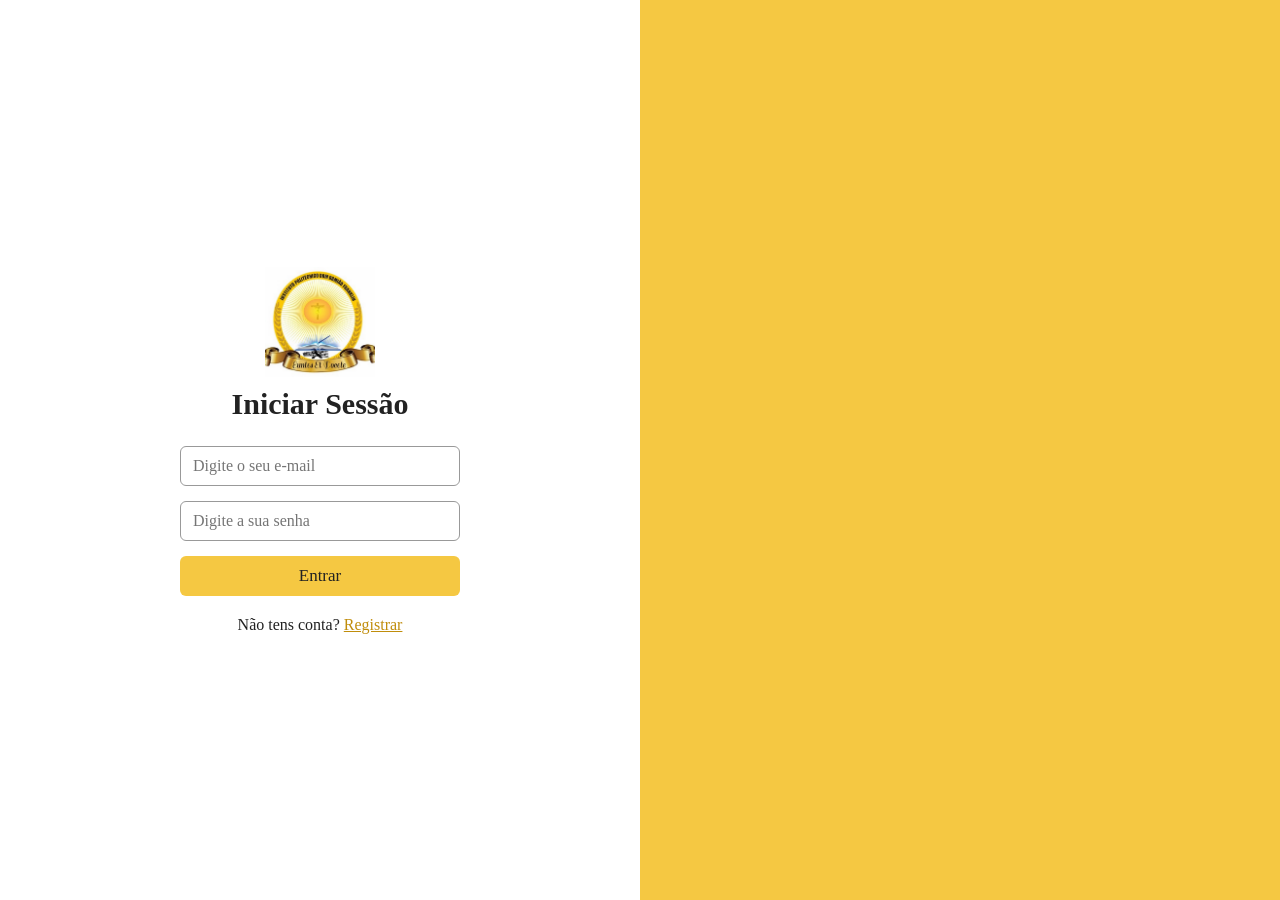
<file: index.html>
<!DOCTYPE html>
<html lang="pt">
<head>
    <meta charset="UTF-8">
    <meta name="viewport" content="width=device-width, initial-scale=1.0">
    <title>Iniciar Sessão</title>
    <link rel="stylesheet" href="css/1style.css">
</head>
<body>
    <div id="div1">
        <img src="img/logo-escola.jpg" alt="Logótipo do IPDDF" class="logo">
        <h2>Iniciar Sessão</h2>
        <form action="news.html">
            <input type="email" placeholder="Digite o seu e-mail" required>
            <input type="password" placeholder="Digite a sua senha" required>
            <button type="submit">Entrar</button>
        </form>
        <p>Não tens conta? <a href="registro.html">Registrar</a></p>
    </div>
    <div id="div2"></div>
</body>
</html>
</file>
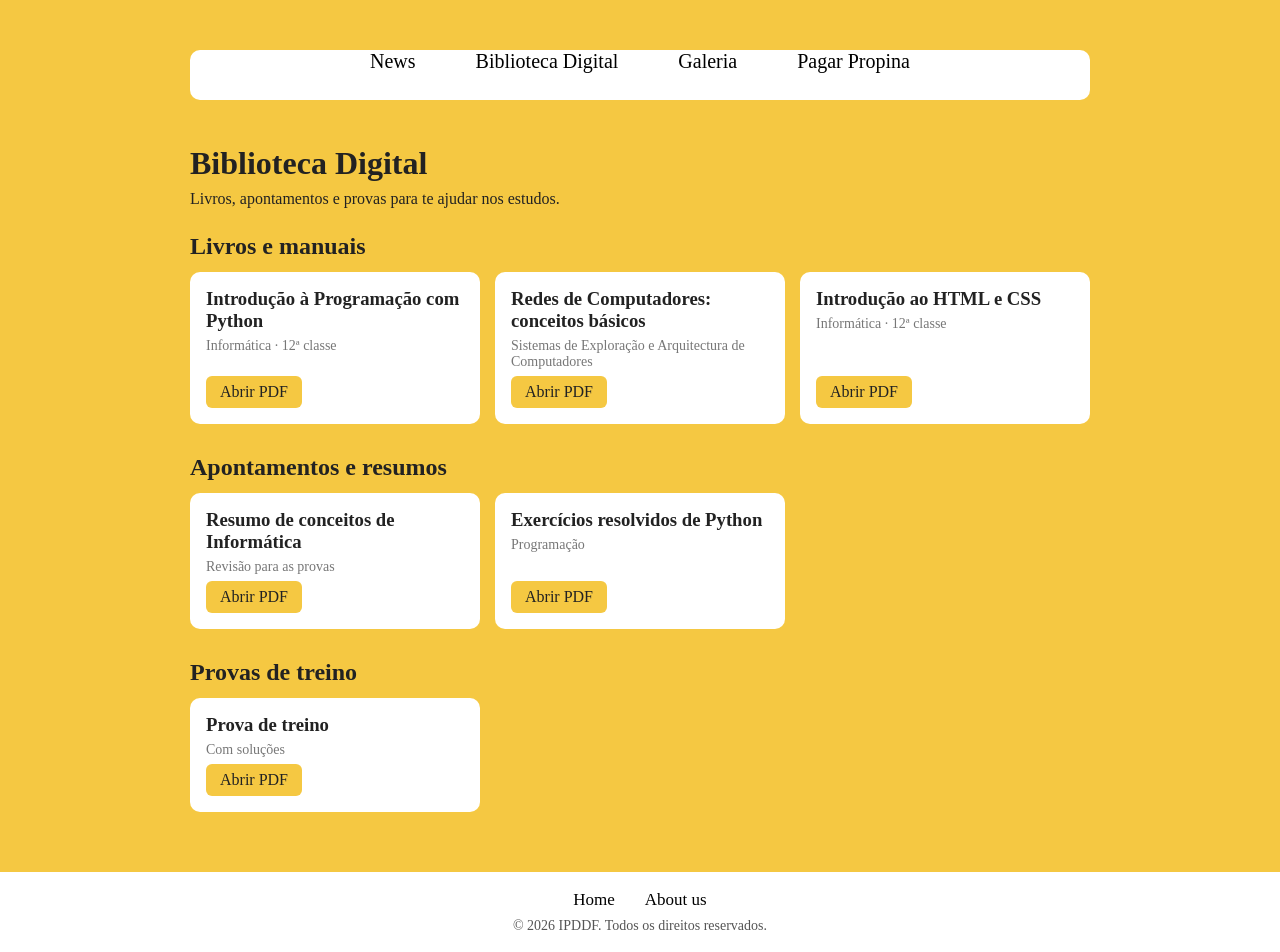
<file: biblioteca.html>
<!DOCTYPE html>
<html lang="pt">
<head>
    <meta charset="UTF-8">
    <meta name="viewport" content="width=device-width, initial-scale=1.0">
    <title>Biblioteca Digital</title>
    <link rel="stylesheet" href="css/biblioteca.css">
</head>
<body>
    <div id="nave">
        <nav>
            <ul>
                <li><a href="news.html">News</a></li>
                <li><a href="biblioteca.html">Biblioteca Digital</a></li>
                <li><a href="galeria.html">Galeria</a></li>
                <li><a href="pagar.html">Pagar Propina</a></li>
            </ul>
        </nav>
    </div>

    <main>
        <h1>Biblioteca Digital</h1>
        <p class="intro">Livros, apontamentos e provas para te ajudar nos estudos.</p>

        <section>
            <h2>Livros e manuais</h2>
            <div class="cartoes">
                <div class="cartao">
                    <h3>Introdução à Programação com Python</h3>
                    <span>Informática · 12ª classe</span>
                    <a href="pdf/manual-programacao.pdf" target="_blank">Abrir PDF</a>
                </div>
                <div class="cartao">
                    <h3>Redes de Computadores: conceitos básicos</h3>
                    <span>Sistemas de Exploração e Arquitectura de Computadores</span>
                    <a href="pdf/redes-computadores.pdf" target="_blank">Abrir PDF</a>
                </div>
                <div class="cartao">
                    <h3>Introdução ao HTML e CSS</h3>
                    <span>Informática · 12ª classe</span>
                    <a href="pdf/html-css.pdf" target="_blank">Abrir PDF</a>
                </div>
            </div>
        </section>

        <section>
            <h2>Apontamentos e resumos</h2>
            <div class="cartoes">
                <div class="cartao">
                    <h3>Resumo de conceitos de Informática</h3>
                    <span>Revisão para as provas</span>
                    <a href="pdf/resumo-informatica.pdf" target="_blank">Abrir PDF</a>
                </div>
                <div class="cartao">
                    <h3>Exercícios resolvidos de Python</h3>
                    <span>Programação</span>
                    <a href="pdf/exercicios-resolvidos.pdf" target="_blank">Abrir PDF</a>
                </div>
            </div>
        </section>

        <section>
            <h2>Provas de treino</h2>
            <div class="cartoes">
                <div class="cartao">
                    <h3>Prova de treino</h3>
                    <span>Com soluções</span>
                    <a href="pdf/prova-treino.pdf" target="_blank">Abrir PDF</a>
                </div>
            </div>
        </section>
    </main>
    <footer>
        <div>
            <a href="news.html">Home</a>
            <a href="sobre.html">About us</a>
        </div>
        <p>&copy; 2026 IPDDF. Todos os direitos reservados.</p>
    </footer>
</body>
</html>
</file>
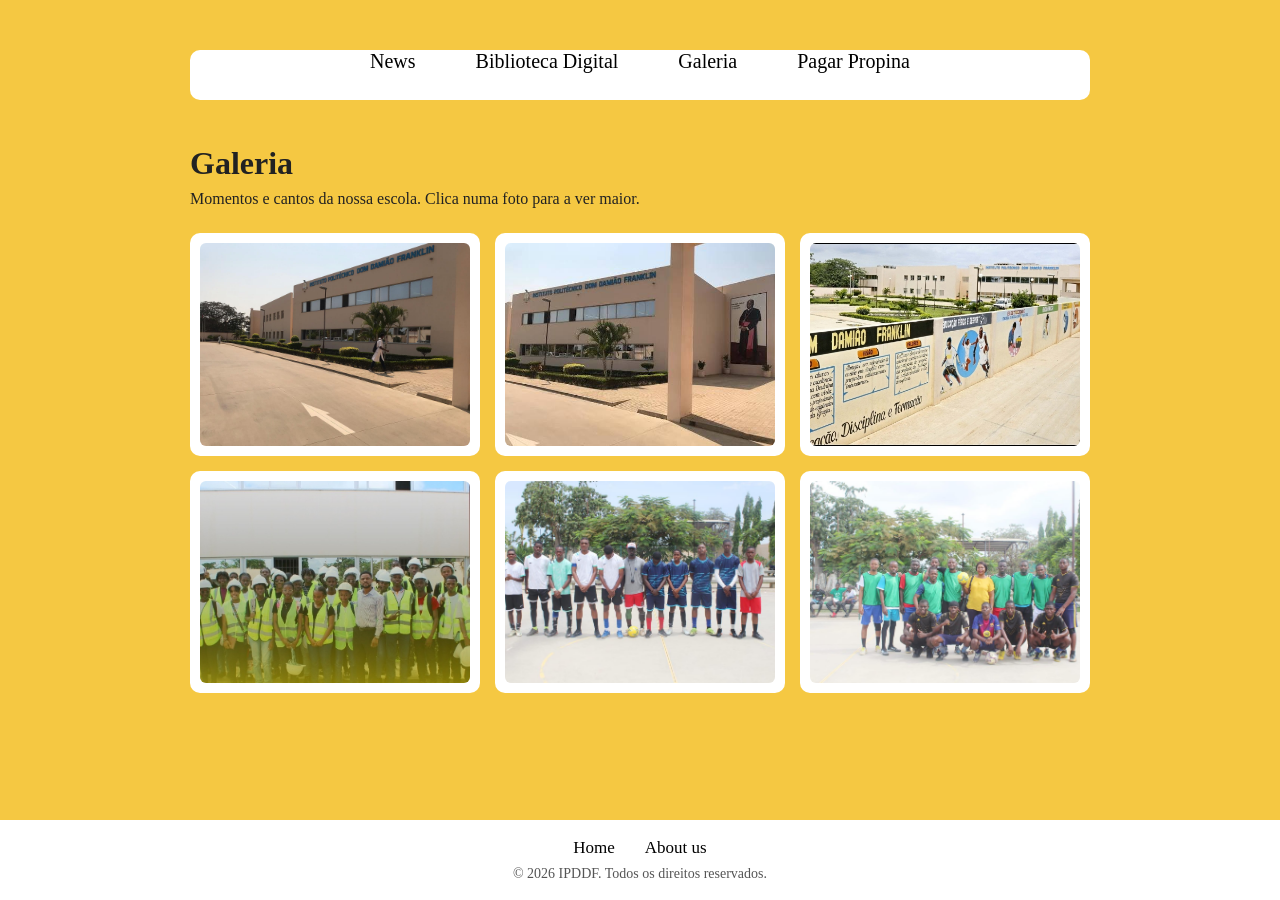
<file: galeria.html>
<!DOCTYPE html>
<html lang="pt">
<head>
    <meta charset="UTF-8">
    <meta name="viewport" content="width=device-width, initial-scale=1.0">
    <title>Galeria</title>
    <link rel="stylesheet" href="css/biblioteca.css">
    <link rel="stylesheet" href="css/galeria.css">
</head>
<body>
    <div id="nave">
        <nav>
            <ul>
                <li><a href="news.html">News</a></li>
                <li><a href="biblioteca.html">Biblioteca Digital</a></li>
                <li><a href="galeria.html">Galeria</a></li>
                <li><a href="pagar.html">Pagar Propina</a></li>
            </ul>
        </nav>
    </div>

    <main>
        <h1>Galeria</h1>
        <p class="intro">Momentos e cantos da nossa escola. Clica numa foto para a ver maior.</p>

        <div class="grelha">
            <figure>
                <a href="img/escola-edificio.jpeg" target="_blank"><img src="img/escola-edificio.jpeg" alt="Edifício do Instituto Politécnico Dom Damião Franklin"></a>
            </figure>
            <figure>
                <a href="img/escola-fachada.jpg" target="_blank"><img src="img/escola-fachada.jpg" alt="Fachada da escola com o retrato de Dom Damião Franklin"></a>
            </figure>
            <figure>
                <a href="img/escola-mural.jpeg" target="_blank"><img src="img/escola-mural.jpeg" alt="Mural no muro da escola"></a>
            </figure>
            <figure>
                <a href="img/alunos-visita.jpeg" target="_blank"><img src="img/alunos-visita.jpeg" alt="Alunos com capacetes e coletes de segurança"></a>
            </figure>
            <figure>
                <a href="img/jogadores1.jpeg" target="_blank"><img src="img/jogadores1.jpeg" alt="Jogadores alinhados antes do jogo"></a>
            </figure>
            <figure>
                <a href="img/jogadores2.jpeg" target="_blank"><img src="img/jogadores2.jpeg" alt="Jogadores e professora em foto de grupo"></a>
            </figure>
        </div>
    </main>

    <footer>
        <div>
            <a href="news.html">Home</a>
            <a href="sobre.html">About us</a>
        </div>
        <p>&copy; 2026 IPDDF. Todos os direitos reservados.</p>
    </footer>
</body>
</html>
</file>
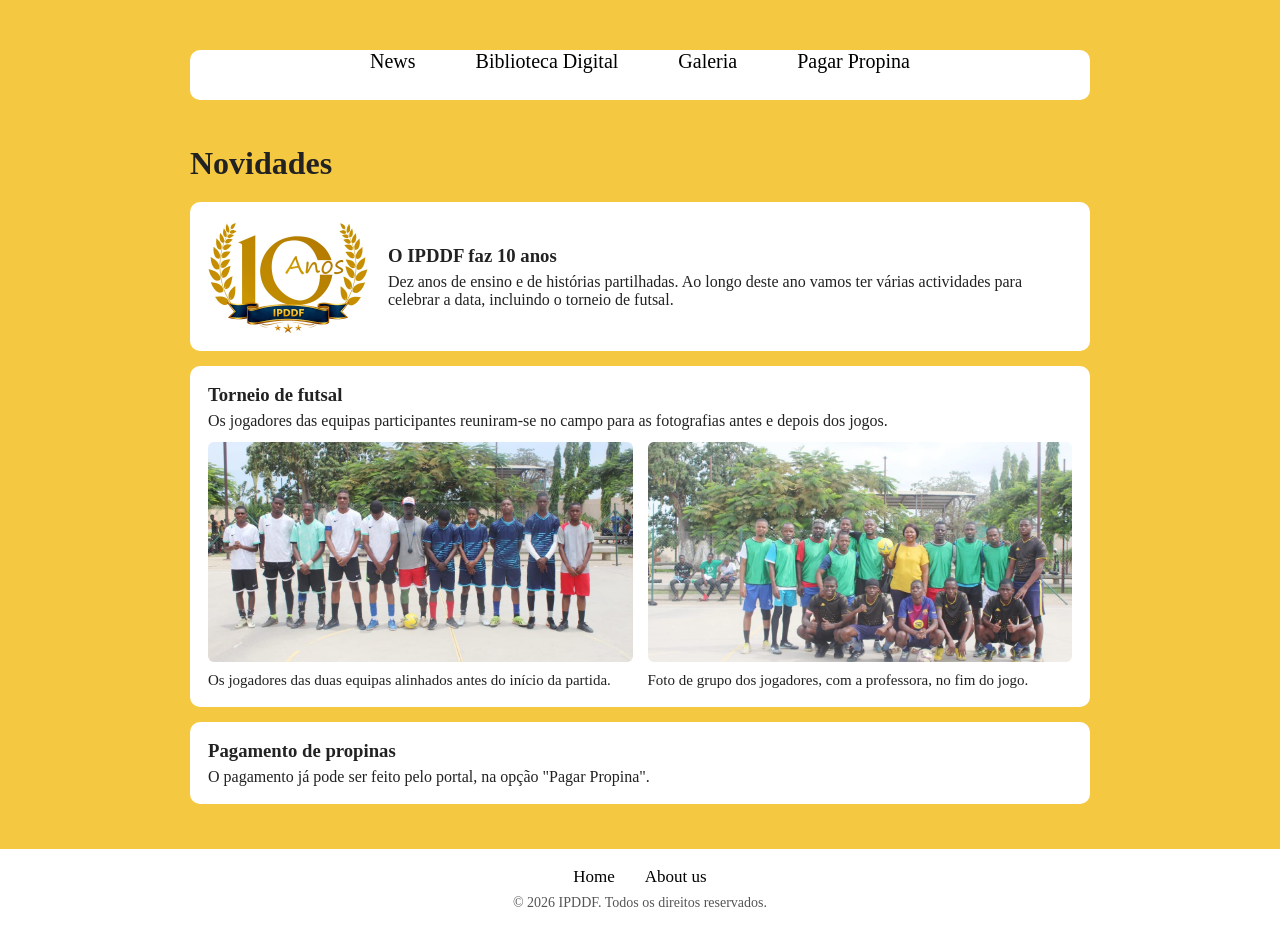
<file: news.html>
<!DOCTYPE html>
<html lang="pt">
<head>
    <meta charset="UTF-8">
    <meta name="viewport" content="width=device-width, initial-scale=1.0">
    <title>News</title>
    <link rel="stylesheet" href="css/news.css">
</head>
<body>
    <div id="nave">
        <nav>
            <ul>
                <li><a href="news.html">News</a></li>
                <li><a href="biblioteca.html">Biblioteca Digital</a></li>
                <li><a href="galeria.html">Galeria</a></li>
                <li><a href="pagar.html">Pagar Propina</a></li>
            </ul>
        </nav>
    </div>

    <main>
        <h1>Novidades</h1>

        <article id="aniversario">
            <img src="img/10-anos.jpeg" alt="Logótipo dos 10 anos do IPDDF">
            <div>
                <h3>O IPDDF faz 10 anos</h3>
                <p>Dez anos de ensino e de histórias partilhadas. Ao longo deste ano vamos ter várias actividades para celebrar a data, incluindo o torneio de futsal.</p>
            </div>
        </article>

        <article>
            <h3>Torneio de futsal</h3>
            <p>Os jogadores das equipas participantes reuniram-se no campo para as fotografias antes e depois dos jogos.</p>
            <div class="fotos">
                <figure>
                    <img src="img/jogadores1.jpeg" alt="Jogadores alinhados antes do jogo">
                    <figcaption>Os jogadores das duas equipas alinhados antes do início da partida.</figcaption>
                </figure>
                <figure>
                    <img src="img/jogadores2.jpeg" alt="Jogadores e professora em foto de grupo">
                    <figcaption>Foto de grupo dos jogadores, com a professora, no fim do jogo.</figcaption>
                </figure>
            </div>
        </article>

        <article>
            <h3>Pagamento de propinas</h3>
            <p>O pagamento já pode ser feito pelo portal, na opção "Pagar Propina".</p>
        </article>
    </main>
    <footer>
        <div>
            <a href="news.html">Home</a>
            <a href="sobre.html">About us</a>
        </div>
        <p>&copy; 2026 IPDDF. Todos os direitos reservados.</p>
    </footer>
</body>
</html>
</file>
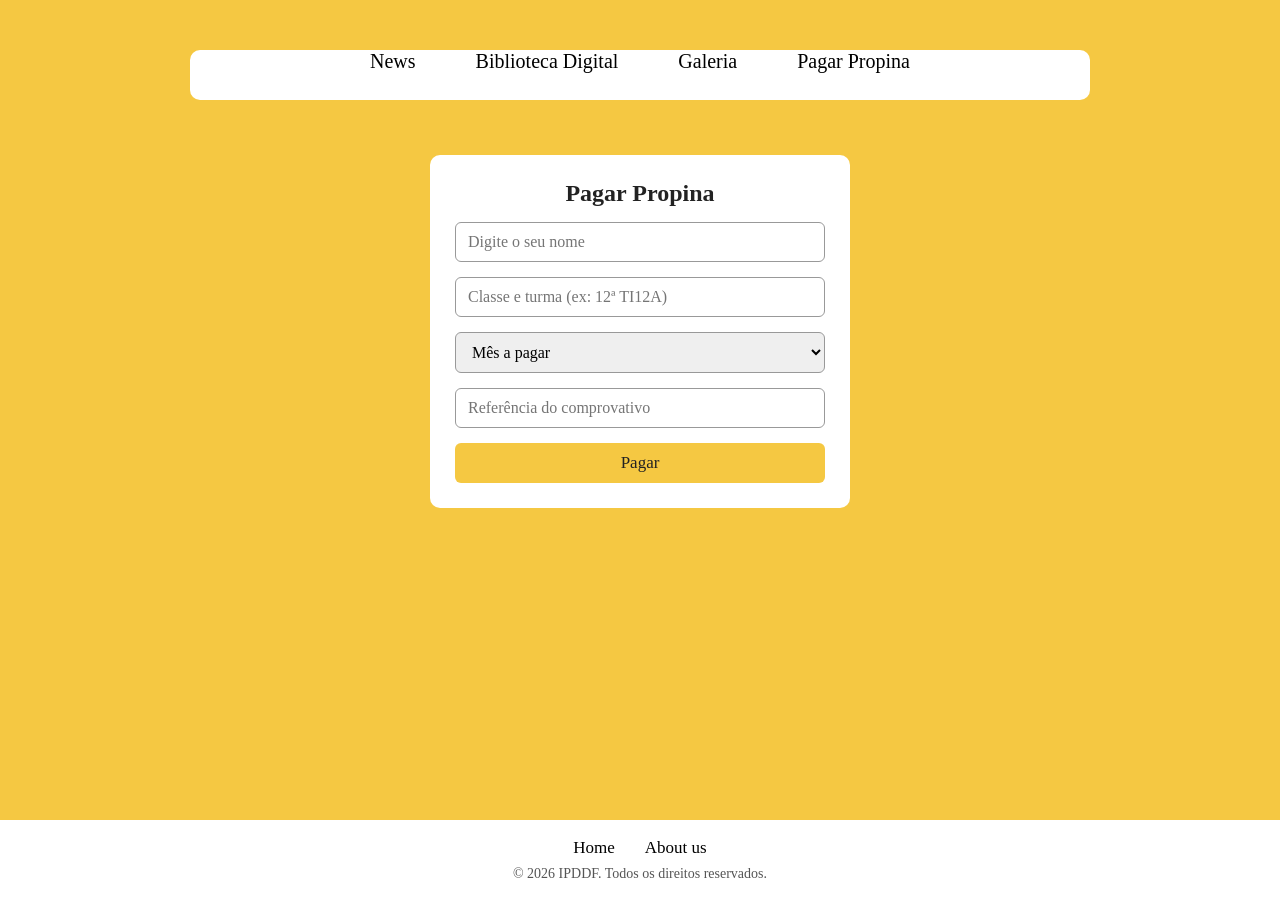
<file: pagar.html>
<!DOCTYPE html>
<html lang="pt">
<head>
    <meta charset="UTF-8">
    <meta name="viewport" content="width=device-width, initial-scale=1.0">
    <title>Pagar Propina</title>
    <link rel="stylesheet" href="css/pagar.css">
</head>
<body>
    <div id="nave">
        <nav>
            <ul>
                <li><a href="news.html">News</a></li>
                <li><a href="biblioteca.html">Biblioteca Digital</a></li>
                <li><a href="galeria.html">Galeria</a></li>
                <li><a href="pagar.html">Pagar Propina</a></li>
            </ul>
        </nav>
    </div>

    <form id="pagar">
        <h2>Pagar Propina</h2>
        <input type="text" placeholder="Digite o seu nome" required>
        <input type="text" placeholder="Classe e turma (ex: 12ª TI12A)" required>
        <select required>
            <option value="">Mês a pagar</option>
            <option>Janeiro</option>
            <option>Fevereiro</option>
            <option>Março</option>
            <option>Abril</option>
            <option>Maio</option>
            <option>Junho</option>
            <option>Julho</option>
            <option>Agosto</option>
            <option>Setembro</option>
            <option>Outubro</option>
            <option>Novembro</option>
            <option>Dezembro</option>
        </select>
        <input type="text" placeholder="Referência do comprovativo" required>
        <button type="submit">Pagar</button>
    </form>
    <footer>
        <div>
            <a href="news.html">Home</a>
            <a href="sobre.html">About us</a>
        </div>
        <p>&copy; 2026 IPDDF. Todos os direitos reservados.</p>
    </footer>
</body>
</html>
</file>
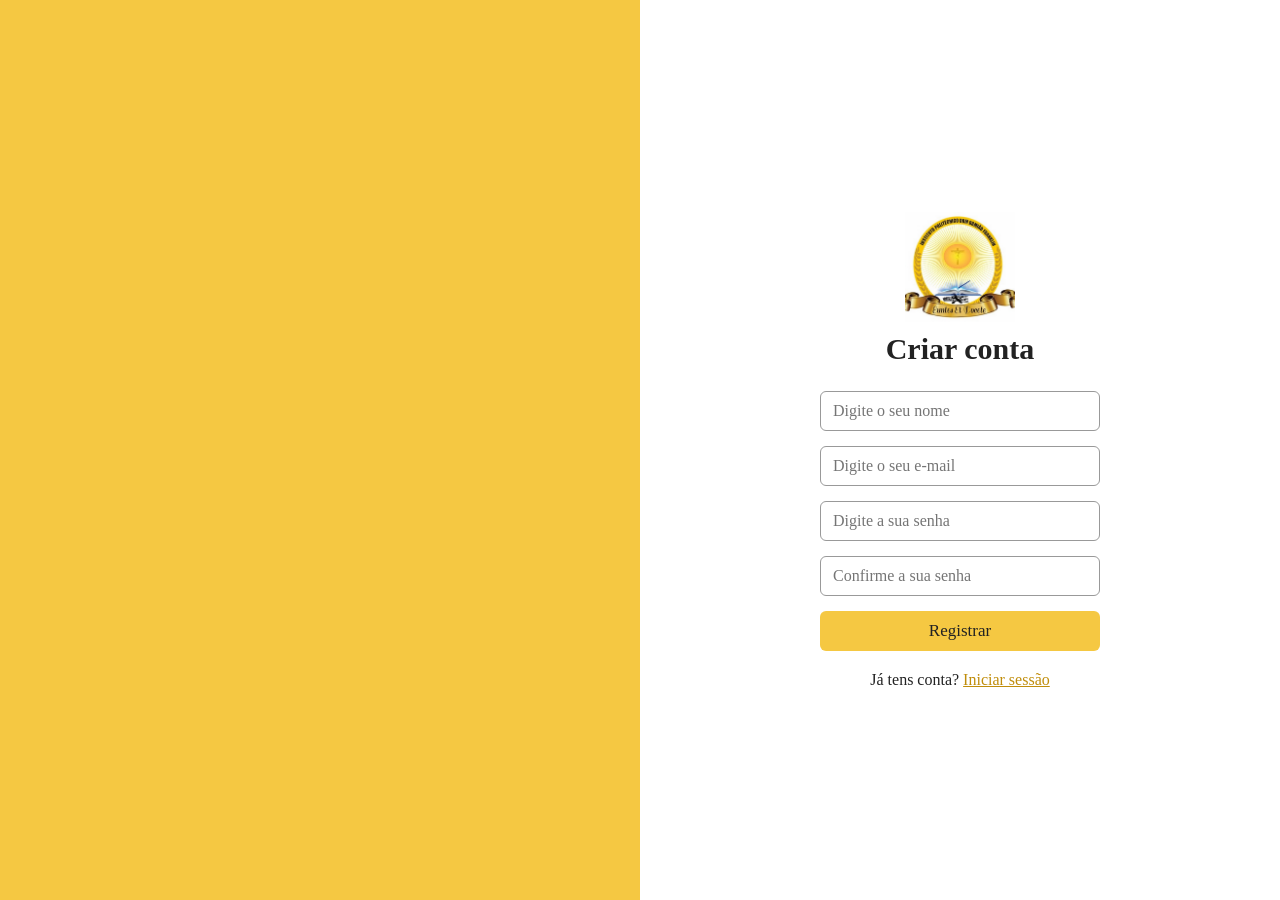
<file: registro.html>
<!DOCTYPE html>
<html lang="pt">
<head>
    <meta charset="UTF-8">
    <meta name="viewport" content="width=device-width, initial-scale=1.0">
    <title>Criar conta</title>
    <link rel="stylesheet" href="css/2style.css">
</head>
<body>
    <div id="div1"></div>
    <div id="div2">
        <img src="img/logo-escola.jpg" alt="Logótipo do IPDDF" class="logo">
        <h2>Criar conta</h2>
        <form action="news.html">
            <input type="text" placeholder="Digite o seu nome" required>
            <input type="email" placeholder="Digite o seu e-mail" required>
            <input type="password" placeholder="Digite a sua senha" required>
            <input type="password" placeholder="Confirme a sua senha" required>
            <button type="submit">Registrar</button>
        </form>
        <p>Já tens conta? <a href="index.html">Iniciar sessão</a></p>
    </div>
</body>
</html>
</file>
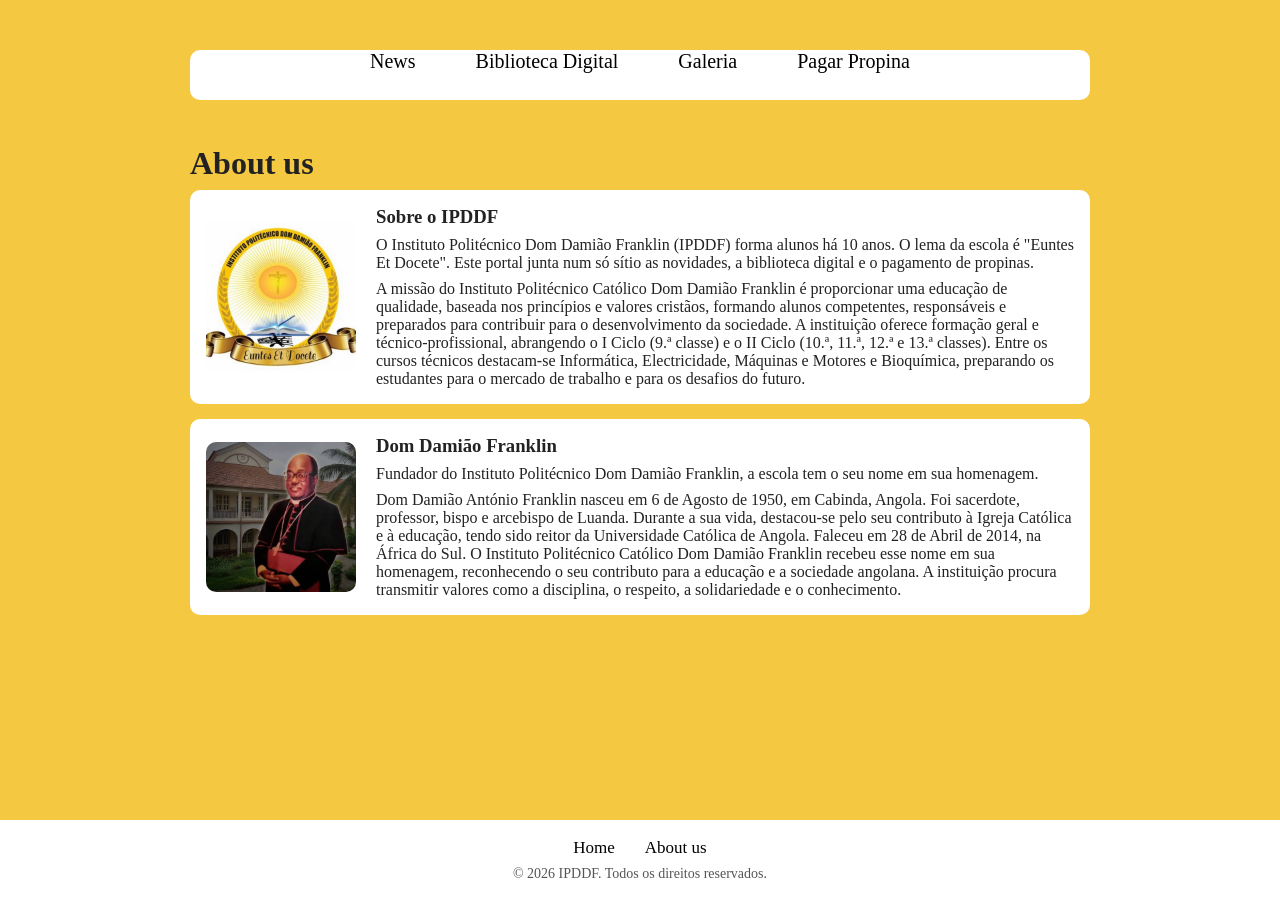
<file: sobre.html>
<!DOCTYPE html>
<html lang="pt">
<head>
    <meta charset="UTF-8">
    <meta name="viewport" content="width=device-width, initial-scale=1.0">
    <title>About us</title>
    <link rel="stylesheet" href="css/biblioteca.css">
</head>
<body>
    <div id="nave">
        <nav>
            <ul>
                <li><a href="news.html">News</a></li>
                <li><a href="biblioteca.html">Biblioteca Digital</a></li>
                <li><a href="galeria.html">Galeria</a></li>
                <li><a href="pagar.html">Pagar Propina</a></li>
            </ul>
        </nav>
    </div>

    <main>
        <h1>About us</h1>

        <div class="cartao bloco">
            <img src="img/logo-escola.jpg" alt="Logótipo do Instituto Politécnico Dom Damião Franklin" class="logo-sobre">
            <div>
                <h3>Sobre o IPDDF</h3>
                <p>O Instituto Politécnico Dom Damião Franklin (IPDDF) forma alunos há 10 anos. O lema da escola é "Euntes Et Docete". Este portal junta num só sítio as novidades, a biblioteca digital e o pagamento de propinas.</p>
                <p>A missão do Instituto Politécnico Católico Dom Damião Franklin é proporcionar uma educação de qualidade, baseada nos princípios e valores cristãos, formando alunos competentes, responsáveis e preparados para contribuir para o desenvolvimento da sociedade.
                    A instituição oferece formação geral e técnico-profissional, abrangendo o I Ciclo (9.ª classe) e o II Ciclo (10.ª, 11.ª, 12.ª e 13.ª classes). Entre os cursos técnicos destacam-se Informática, Electricidade, Máquinas e Motores e Bioquímica, preparando os estudantes para o mercado de trabalho e para os desafios do futuro.
                </p>
            </div>
        </div>

        <div class="cartao bloco">
            <img src="img/dom-damiao.jpg" alt="Dom Damião Franklin" class="foto-fundador">
            <div>
                <h3>Dom Damião Franklin</h3>
                <p>Fundador do Instituto Politécnico Dom Damião Franklin, a escola tem o seu nome em sua homenagem.</p>
                <p>Dom Damião António Franklin nasceu em 6 de Agosto de 1950, em Cabinda, Angola. Foi sacerdote, professor, bispo e arcebispo de Luanda. Durante a sua vida, destacou-se pelo seu contributo à Igreja Católica e à educação, tendo sido reitor da Universidade Católica de Angola. Faleceu em 28 de Abril de 2014, na África do Sul.

O Instituto Politécnico Católico Dom Damião Franklin recebeu esse nome em sua homenagem, reconhecendo o seu contributo para a educação e a sociedade angolana. A instituição procura transmitir valores como a disciplina, o respeito, a solidariedade e o conhecimento.</p>
            </div>
        </div>
    </main>

    <footer>
        <div>
            <a href="news.html">Home</a>
            <a href="sobre.html">About us</a>
        </div>
        <p>&copy; 2026 IPDDF. Todos os direitos reservados.</p>
    </footer>
</body>
</html>
</file>
<file: css/1style.css>
* {
    padding: 0;
    margin: 0;
    box-sizing: border-box;
}

body {
    display: flex;
    min-height: 100vh;
    font-family: serif;
    color: #222;
}

#div1 {
    width: 50%;
    display: flex;
    flex-direction: column;
    justify-content: center;
    align-items: center;
}

#div2 {
    width: 50%;
    background-color: #f5c842;
}

h2 {
    font-size: 30px;
    margin-bottom: 25px;
}

form {
    display: flex;
    flex-direction: column;
    gap: 15px;
    width: 280px;
}

input {
    padding: 10px 12px;
    font-family: serif;
    font-size: 16px;
    border: 1px solid #999;
    border-radius: 6px;
}

input:focus {
    outline: none;
    border-color: #c08d0b;
}

button {
    padding: 10px;
    background-color: #f5c842;
    color: #222;
    font-family: serif;
    font-size: 17px;
    border: none;
    border-radius: 6px;
    cursor: pointer;
}

button:hover {
    background-color: #c08d0b;
    color: white;
}

p {
    margin-top: 20px;
}

p a {
    color: #c08d0b;
}

@media (max-width: 700px) {
    #div2 { display: none; }
    #div1 { width: 100%; }
}

.logo {
    width: 110px;
    margin-bottom: 10px;
}
</file>
<file: css/biblioteca.css>
* {
    margin: 0;
    padding: 0;
    box-sizing: border-box;
}

body {
    min-height: 100vh;
    background-color: #f5c842;
    font-family: serif;
    color: #222;
}

#nave {
    background-color: white;
    height: 50px;
    width: 90%;
    max-width: 900px;
    margin: 50px auto 15px;
    border-radius: 10px;
}

nav ul {
    list-style: none;
    height: 100%;
    display: flex;
    flex-direction: row;
    flex-wrap: nowrap;
    justify-content: center;
    align-items: center;
    gap: 60px;
}

nav a {
    text-decoration: none;
    color: black;
    font-size: 20px;
}

nav a:hover {
    color: #c08d0b;
}

main {
    width: 90%;
    max-width: 900px;
    margin: 30px auto;
}

main h1 {
    margin-bottom: 8px;
}

.intro {
    margin-bottom: 25px;
}

section {
    margin-bottom: 30px;
}

section h2 {
    margin-bottom: 12px;
}

.cartoes {
    display: grid;
    grid-template-columns: repeat(auto-fill, minmax(250px, 1fr));
    gap: 15px;
}

.cartao {
    background-color: white;
    padding: 16px;
    border-radius: 10px;
    display: flex;
    flex-direction: column;
    gap: 6px;
}

.cartao span {
    font-size: 14px;
    color: #777;
}

.cartao a {
    margin-top: auto;
    align-self: flex-start;
    padding: 7px 14px;
    background-color: #f5c842;
    color: #222;
    text-decoration: none;
    border-radius: 6px;
}

.cartao a:hover {
    background-color: #c08d0b;
    color: white;
}

@media (max-width: 600px) {
    nav ul { gap: 15px; }
    nav a { font-size: 15px; }
}

body {
    display: flex;
    flex-direction: column;
}

footer {
    margin-top: auto;
    background-color: white;
    padding: 18px 10px;
    text-align: center;
}

footer div {
    display: flex;
    justify-content: center;
    gap: 30px;
    margin-bottom: 8px;
}

footer a {
    text-decoration: none;
    color: black;
    font-size: 17px;
}

footer a:hover {
    color: #c08d0b;
}

footer p {
    font-size: 14px;
    color: #555;
}

.bloco {
    flex-direction: row;
    align-items: center;
    gap: 20px;
    margin-bottom: 15px;
}

.bloco p {
    margin-top: 8px;
}

.logo-sobre {
    width: 150px;
    flex-shrink: 0;
}

.foto-fundador {
    width: 150px;
    height: 150px;
    object-fit: cover;
    border-radius: 10px;
    flex-shrink: 0;
}

@media (max-width: 600px) {
    .bloco {
        flex-direction: column;
        align-items: flex-start;
    }
}

@media (max-width: 420px) {
    nav ul { gap: 10px; }
    nav a { font-size: 12px; }
}
</file>
<file: css/galeria.css>
.grelha {
    display: grid;
    grid-template-columns: repeat(auto-fill, minmax(250px, 1fr));
    gap: 15px;
}

.grelha figure {
    background-color: white;
    padding: 10px;
    border-radius: 10px;
}

.grelha img {
    width: 100%;
    aspect-ratio: 4 / 3;
    object-fit: cover;
    border-radius: 6px;
    display: block;
}

.grelha img:hover {
    opacity: 0.85;
}
</file>
<file: css/news.css>
* {
    margin: 0;
    padding: 0;
    box-sizing: border-box;
}

body {
    min-height: 100vh;
    background-color: #f5c842;
    font-family: serif;
    color: #222;
}

#nave {
    background-color: white;
    height: 50px;
    width: 90%;
    max-width: 900px;
    margin: 50px auto 15px;
    border-radius: 10px;
}

nav ul {
    list-style: none;
    height: 100%;
    display: flex;
    flex-direction: row;
    flex-wrap: nowrap;
    justify-content: center;
    align-items: center;
    gap: 60px;
}

nav a {
    text-decoration: none;
    color: black;
    font-size: 20px;
}

nav a:hover {
    color: #c08d0b;
}

main {
    width: 90%;
    max-width: 900px;
    margin: 30px auto;
}

main h1 {
    margin-bottom: 20px;
}

article {
    background-color: white;
    padding: 18px;
    border-radius: 10px;
    margin-bottom: 15px;
}

article h3 {
    margin-bottom: 6px;
}

@media (max-width: 600px) {
    nav ul { gap: 15px; }
    nav a { font-size: 15px; }
}

#aniversario {
    display: flex;
    align-items: center;
    gap: 20px;
}

#aniversario img {
    width: 160px;
    flex-shrink: 0;
}

.fotos {
    display: flex;
    gap: 15px;
    margin-top: 12px;
}

.fotos figure {
    flex: 1;
}

.fotos img {
    width: 100%;
    height: 220px;
    object-fit: cover;
    border-radius: 6px;
}

figcaption {
    font-size: 15px;
    margin-top: 6px;
}

@media (max-width: 600px) {
    #aniversario,
    .fotos {
        flex-direction: column;
    }
}

body {
    display: flex;
    flex-direction: column;
}

footer {
    margin-top: auto;
    background-color: white;
    padding: 18px 10px;
    text-align: center;
}

footer div {
    display: flex;
    justify-content: center;
    gap: 30px;
    margin-bottom: 8px;
}

footer a {
    text-decoration: none;
    color: black;
    font-size: 17px;
}

footer a:hover {
    color: #c08d0b;
}

footer p {
    font-size: 14px;
    color: #555;
}

@media (max-width: 420px) {
    nav ul { gap: 10px; }
    nav a { font-size: 12px; }
}
</file>
<file: css/pagar.css>
* {
    padding: 0;
    margin: 0;
    box-sizing: border-box;
}

body {
    min-height: 100vh;
    background-color: #f5c842;
    font-family: serif;
    color: #222;
}

#nave {
    background-color: white;
    height: 50px;
    width: 90%;
    max-width: 900px;
    margin: 50px auto 15px;
    border-radius: 10px;
}

nav ul {
    list-style: none;
    height: 100%;
    display: flex;
    flex-direction: row;
    flex-wrap: nowrap;
    justify-content: center;
    align-items: center;
    gap: 60px;
}

nav a {
    text-decoration: none;
    color: black;
    font-size: 20px;
}

nav a:hover {
    color: #c08d0b;
}

#pagar {
    background-color: white;
    width: 90%;
    max-width: 420px;
    margin: 40px auto;
    padding: 25px;
    border-radius: 10px;
    display: flex;
    flex-direction: column;
    gap: 15px;
}

#pagar h2 {
    text-align: center;
}

#pagar input,
#pagar select {
    padding: 10px 12px;
    font-family: serif;
    font-size: 16px;
    border: 1px solid #999;
    border-radius: 6px;
}

#pagar input:focus,
#pagar select:focus {
    outline: none;
    border-color: #c08d0b;
}

#pagar button {
    padding: 10px;
    background-color: #f5c842;
    color: #222;
    font-family: serif;
    font-size: 17px;
    border: none;
    border-radius: 6px;
    cursor: pointer;
}

#pagar button:hover {
    background-color: #c08d0b;
    color: white;
}

@media (max-width: 600px) {
    nav ul { gap: 15px; }
    nav a { font-size: 15px; }
}

body {
    display: flex;
    flex-direction: column;
}

footer {
    margin-top: auto;
    background-color: white;
    padding: 18px 10px;
    text-align: center;
}

footer div {
    display: flex;
    justify-content: center;
    gap: 30px;
    margin-bottom: 8px;
}

footer a {
    text-decoration: none;
    color: black;
    font-size: 17px;
}

footer a:hover {
    color: #c08d0b;
}

footer p {
    font-size: 14px;
    color: #555;
}

@media (max-width: 420px) {
    nav ul { gap: 10px; }
    nav a { font-size: 12px; }
}
</file>
<file: css/2style.css>
* {
    padding: 0;
    margin: 0;
    box-sizing: border-box;
}

body {
    display: flex;
    min-height: 100vh;
    font-family: serif;
    color: #222;
}

#div2 {
    width: 50%;
    display: flex;
    flex-direction: column;
    justify-content: center;
    align-items: center;
}

#div1 {
    width: 50%;
    background-color: #f5c842;
}

h2 {
    font-size: 30px;
    margin-bottom: 25px;
}

form {
    display: flex;
    flex-direction: column;
    gap: 15px;
    width: 280px;
}

input {
    padding: 10px 12px;
    font-family: serif;
    font-size: 16px;
    border: 1px solid #999;
    border-radius: 6px;
}

input:focus {
    outline: none;
    border-color: #c08d0b;
}

button {
    padding: 10px;
    background-color: #f5c842;
    color: #222;
    font-family: serif;
    font-size: 17px;
    border: none;
    border-radius: 6px;
    cursor: pointer;
}

button:hover {
    background-color: #c08d0b;
    color: white;
}

p {
    margin-top: 20px;
}

p a {
    color: #c08d0b;
}

@media (max-width: 700px) {
    #div1 { display: none; }
    #div2 { width: 100%; }
}

.logo {
    width: 110px;
    margin-bottom: 10px;
}
</file>
